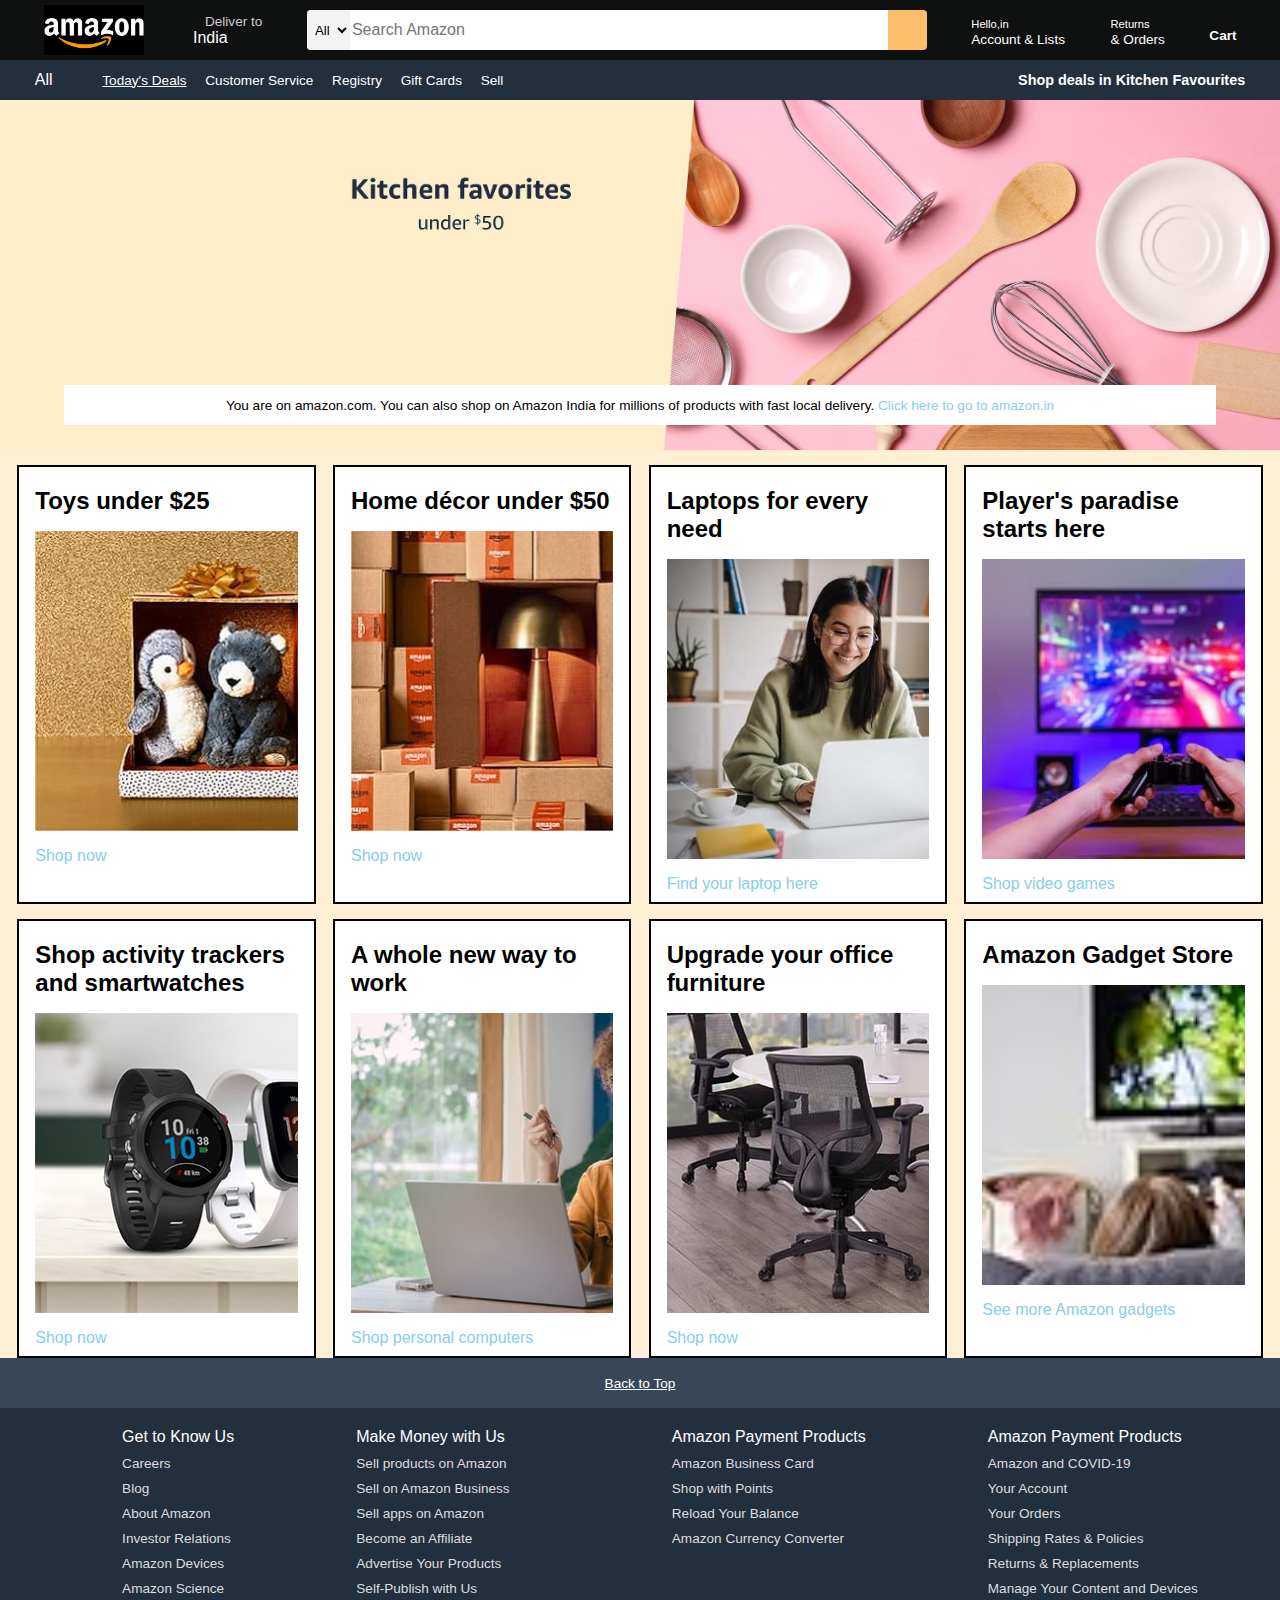
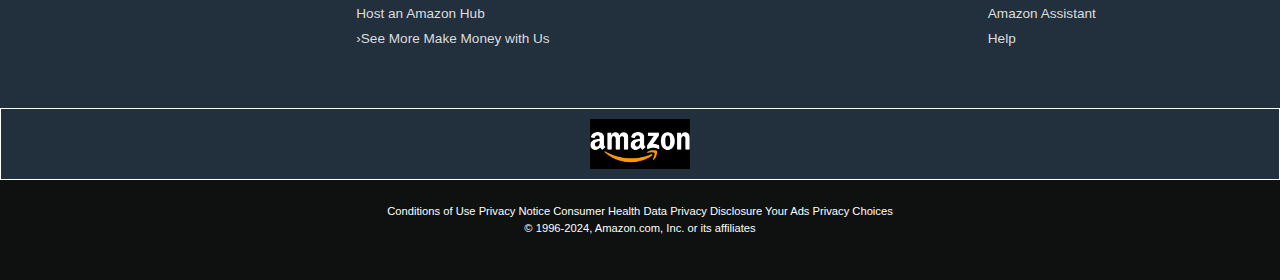
<file: 21121a3220 cse(ds) k sai sarath reddy/index.html>
<!DOCTYPE html>
<html lang="en">
<head>
  <meta charset="UTF-8">
  <meta name="viewport" content="width=device-width, initial-scale=1.0">
  <title>amazon.com</title>
  <link rel="stylesheet" href="https://cdnjs.cloudflare.com/ajax/libs/font-awesome/6.5.2/css/all.min.css" integrity="sha512-SnH5WK+bZxgPHs44uWIX+LLJAJ9/2PkPKZ5QiAj6Ta86w+fsb2TkcmfRyVX3pBnMFcV7oQPJkl9QevSCWr3W6A==" crossorigin="anonymous" referrerpolicy="no-referrer" />
  <link rel="stylesheet" href="style.css">
</head>
<body>
  <header>
    <div class="navbar">
      <div class="nav-logo border">
        <div class="logo"></div>
      </div>
      <div class="nav-adress border">
        <p class="add-first">Deliver to</p>
        <div class="add-icon">
          <i class="fa-solid fa-location-dot"></i>
          <p class="add-sec">India</p>
        </div>
      </div>
      <div class="nav-search">
        <select class="search-select">
          <option>All</option>
        </select>
        <input placeholder="Search Amazon" class="search-input">
        <div class="search-icon">
          <i class="fa-solid fa-magnifying-glass"></i>
        </div>
      </div>
      <div class="nav-signin border">
        <p><span>Hello,in</span></p>
        <p class="nav-sec">Account & Lists</p>
      </div>
      <div class="nav-return border">
        <p><span>Returns</span></p>
        <p class="nav-sec">& Orders</p>
      </div>
      <div class="nav-cart">
        <i class="fa-solid fa-cart-shopping"></i>
        Cart
      </div>
    </div>
    <div class="panel">
      <div class="panel-all">
        <i class="fa-solid fa-bars"></i>
        All
      </div>
      <div class="panel-ops">
        <a href="second.html">Today's Deals</a>
        <p>Customer Service</p>
        <p>Registry</p>
        <p>Gift Cards</p>
        <p>Sell</p>
      </div>
      <div class="panel-deals">
        Shop deals in Kitchen Favourites
      </div>
    </div>
  </header>
  <div class="head">
    <div class="head-msg">
      <p>You are on amazon.com. You can also shop on Amazon India for millions of products with fast local delivery. <a class="head-msg-anc">Click here to go to amazon.in</a></p>
      </div>
  </div>
  <div class="shop-section">
    
    <div class="box1 box" >
        <div class="box-content">
          <h2>Toys under $25</h2>
          <div class="box-img" style="background-image: url('box1.jpg');"></div>
          <p>Shop now</p>
        </div>
    </div>
    <div class="box2 box" >
      <div class="box-content">
        <h2>Home décor under $50</h2>
        <div class="box-img" style="background-image: url('box2.jpg');"></div>
        <p>Shop now</p>
      </div>
    </div>
    <div class="box3 box" >
      <div class="box-content">
        <h2>Laptops for every need</h2>
        <div class="box-img" style="background-image: url('box3.jpg');"></div>
        <p>Find your laptop here</p>
      </div>
    </div>
    <div class="box4 box" >
      <div class="box-content">
        <h2>Player's paradise starts here</h2>
        <div class="box-img" style="background-image: url('box4.jpg');"></div>
        <p>Shop video games</p>
      </div>
    </div>
    <div class="box5 box" >
      <div class="box-content">
        <h2>Shop activity trackers and smartwatches</h2>
        <div class="box-img" style="background-image: url('box5.jpg');"></div>
        <p>Shop now</p>
      </div>
  </div>
  <div class="box6 box" >
    <div class="box-content">
      <h2>A whole new way to work</h2>
      <div class="box-img" style="background-image: url('box6.jpg');"></div>
      <p>Shop personal computers</p>
    </div>
  </div>
  <div class="box7 box" >
    <div class="box-content">
      <h2>Upgrade your office furniture</h2>
      <div class="box-img" style="background-image: url('box7.jpg');"></div>
      <p>Shop now</p>
    </div>
  </div>
  <div class="box8 box" >
    <div class="box-content">
      <h2>Amazon Gadget Store</h2>
      <div class="box-img" style="background-image: url('box8.4.jpg');"></div>
      <p>See more Amazon gadgets</p>
    </div>
  </div>
  </div>
  <footer>
    <div class="foot-panel1">
      <a href="index.html">Back to Top</a>
    </div>
    <div class="foot-panel2">
      <ul>
        <p>Get to Know Us</p>
        <a>Careers</a>
        <a>Blog</a>
        <a>About Amazon</a>
        <a>Investor Relations</a>
        <a>Amazon Devices</a>
        <a>Amazon Science</a>
      </ul>
      <ul>
        <p>Make Money with Us</p>
        <a>Sell products on Amazon</a>
        <a>Sell on Amazon Business</a>
        <a>Sell apps on Amazon</a>
        <a>Become an Affiliate</a>
        <a>Advertise Your Products</a>
        <a>Self-Publish with Us</a>
        <a>Host an Amazon Hub</a>
        <a>›See More Make Money with Us</a>
      </ul>
      <ul>
        <p>Amazon Payment Products</p>
        <a>Amazon Business Card</a>
        <a>Shop with Points</a>
        <a>Reload Your Balance</a>
        <a>Amazon Currency Converter</a>
      </ul>
      <ul>
        <p>Amazon Payment Products</p>
        <a>Amazon and COVID-19</a>
        <a>Your Account</a>
        <a>Your Orders</a>
        <a>Shipping Rates & Policies</a>
        <a>Returns & Replacements</a>
        <a>Manage Your Content and Devices</a>
        <a>Amazon Assistant</a>
        <a>Help</a>
      </ul>
    </div>
    <div class="foot-panel3">
      <div class="logo"></div>
    </div>
    <div class="foot-panel4">
      <div class="pages">
        <a>Conditions of Use</a>
        <a>Privacy Notice</a>
        <a>Consumer Health Data Privacy Disclosure</a>
        <a>Your Ads Privacy Choices</a>
      </div>
      <div class="copyright">
        © 1996-2024, Amazon.com, Inc. or its affiliates
      </div>
    </div>
  </footer>
</body>
</html>
</file>
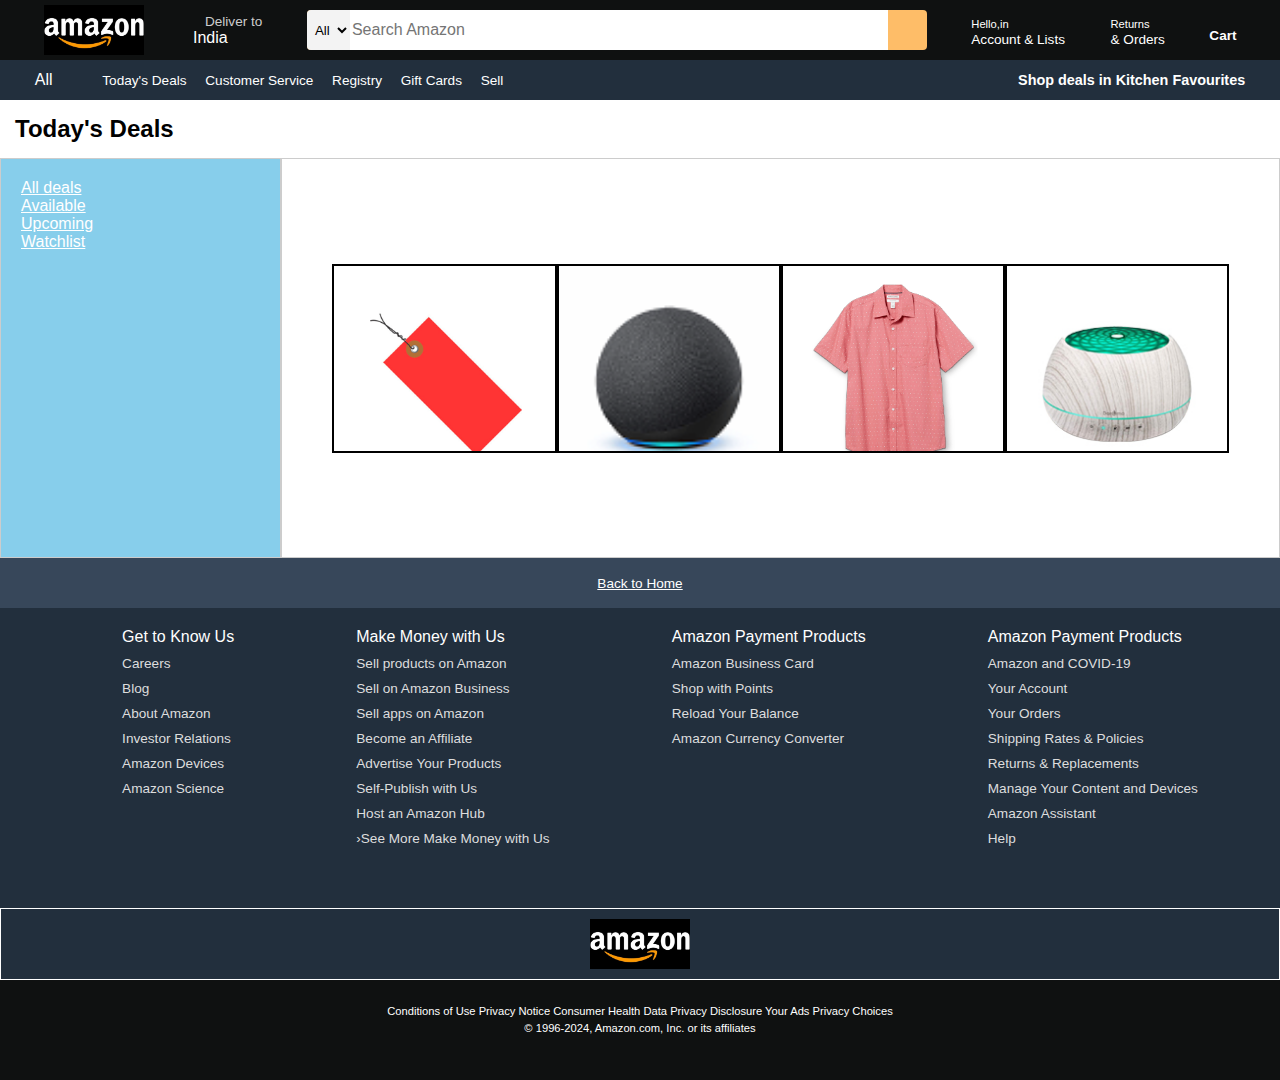
<file: 21121a3220 cse(ds) k sai sarath reddy/second.html>
<!DOCTYPE html>
<html lang="en">
<head>
  <meta charset="UTF-8">
  <meta name="viewport" content="width=device-width, initial-scale=1.0">
  <link rel="stylesheet" href="https://cdnjs.cloudflare.com/ajax/libs/font-awesome/6.5.2/css/all.min.css" integrity="sha512-SnH5WK+bZxgPHs44uWIX+LLJAJ9/2PkPKZ5QiAj6Ta86w+fsb2TkcmfRyVX3pBnMFcV7oQPJkl9QevSCWr3W6A==" crossorigin="anonymous" referrerpolicy="no-referrer" />
  <link rel="stylesheet" href="style.css">
  <title>amazon.com</title>
</head>
<body>
  <header>
    <div class="navbar">
      <div class="nav-logo border">
        <div class="logo"></div>
      </div>
      <div class="nav-adress border">
        <p class="add-first">Deliver to</p>
        <div class="add-icon">
          <i class="fa-solid fa-location-dot"></i>
          <p class="add-sec">India</p>
        </div>
      </div>
      <div class="nav-search">
        <select class="search-select">
          <option>All</option>
        </select>
        <input placeholder="Search Amazon" class="search-input">
        <div class="search-icon">
          <i class="fa-solid fa-magnifying-glass"></i>
        </div>
      </div>
      <div class="nav-signin border">
        <p><span>Hello,in</span></p>
        <p class="nav-sec">Account & Lists</p>
      </div>
      <div class="nav-return border">
        <p><span>Returns</span></p>
        <p class="nav-sec">& Orders</p>
      </div>
      <div class="nav-cart">
        <i class="fa-solid fa-cart-shopping"></i>
        Cart
      </div>
    </div>
    <div class="panel">
      <div class="panel-all">
        <i class="fa-solid fa-bars"></i>
        All
      </div>
      <div class="panel-ops">
        <p>Today's Deals</p>
        <p>Customer Service</p>
        <p>Registry</p>
        <p>Gift Cards</p>
        <p>Sell</p>
      </div>
      <div class="panel-deals">
        Shop deals in Kitchen Favourites
      </div>
    </div>
  </header>
  <div class="todaydeals">
    <h2>Today's Deals</h2>
  </div>
  



  <div class="container">
    <div class="section1">
        <a href="">All deals</a>
        <a href="">Available</a>
        <a href="">Upcoming</a>
        <a href="">Watchlist</a>
    </div>
    <div class="section2">
      <div class="b2ox1 box"></div>
      <div class="b2ox2 box"></div>
      <div class="b2ox3 box"></div>
      <div class="b2ox4 box"></div>
    </div>
  </div>

  <footer>
    <div class="foot-panel1">
      <a href="index.html">Back to Home</a>
    </div>
    <div class="foot-panel2">
      <ul>
        <p>Get to Know Us</p>
        <a>Careers</a>
        <a>Blog</a>
        <a>About Amazon</a>
        <a>Investor Relations</a>
        <a>Amazon Devices</a>
        <a>Amazon Science</a>
      </ul>
      <ul>
        <p>Make Money with Us</p>
        <a>Sell products on Amazon</a>
        <a>Sell on Amazon Business</a>
        <a>Sell apps on Amazon</a>
        <a>Become an Affiliate</a>
        <a>Advertise Your Products</a>
        <a>Self-Publish with Us</a>
        <a>Host an Amazon Hub</a>
        <a>›See More Make Money with Us</a>
      </ul>
      <ul>
        <p>Amazon Payment Products</p>
        <a>Amazon Business Card</a>
        <a>Shop with Points</a>
        <a>Reload Your Balance</a>
        <a>Amazon Currency Converter</a>
      </ul>
      <ul>
        <p>Amazon Payment Products</p>
        <a>Amazon and COVID-19</a>
        <a>Your Account</a>
        <a>Your Orders</a>
        <a>Shipping Rates & Policies</a>
        <a>Returns & Replacements</a>
        <a>Manage Your Content and Devices</a>
        <a>Amazon Assistant</a>
        <a>Help</a>
      </ul>
    </div>
    <div class="foot-panel3">
      <div class="logo"></div>
    </div>
    <div class="foot-panel4">
      <div class="pages">
        <a>Conditions of Use</a>
        <a>Privacy Notice</a>
        <a>Consumer Health Data Privacy Disclosure</a>
        <a>Your Ads Privacy Choices</a>
      </div>
      <div class="copyright">
        © 1996-2024, Amazon.com, Inc. or its affiliates
      </div>
    </div>
  </footer>
  
</body>
</html>
</file>
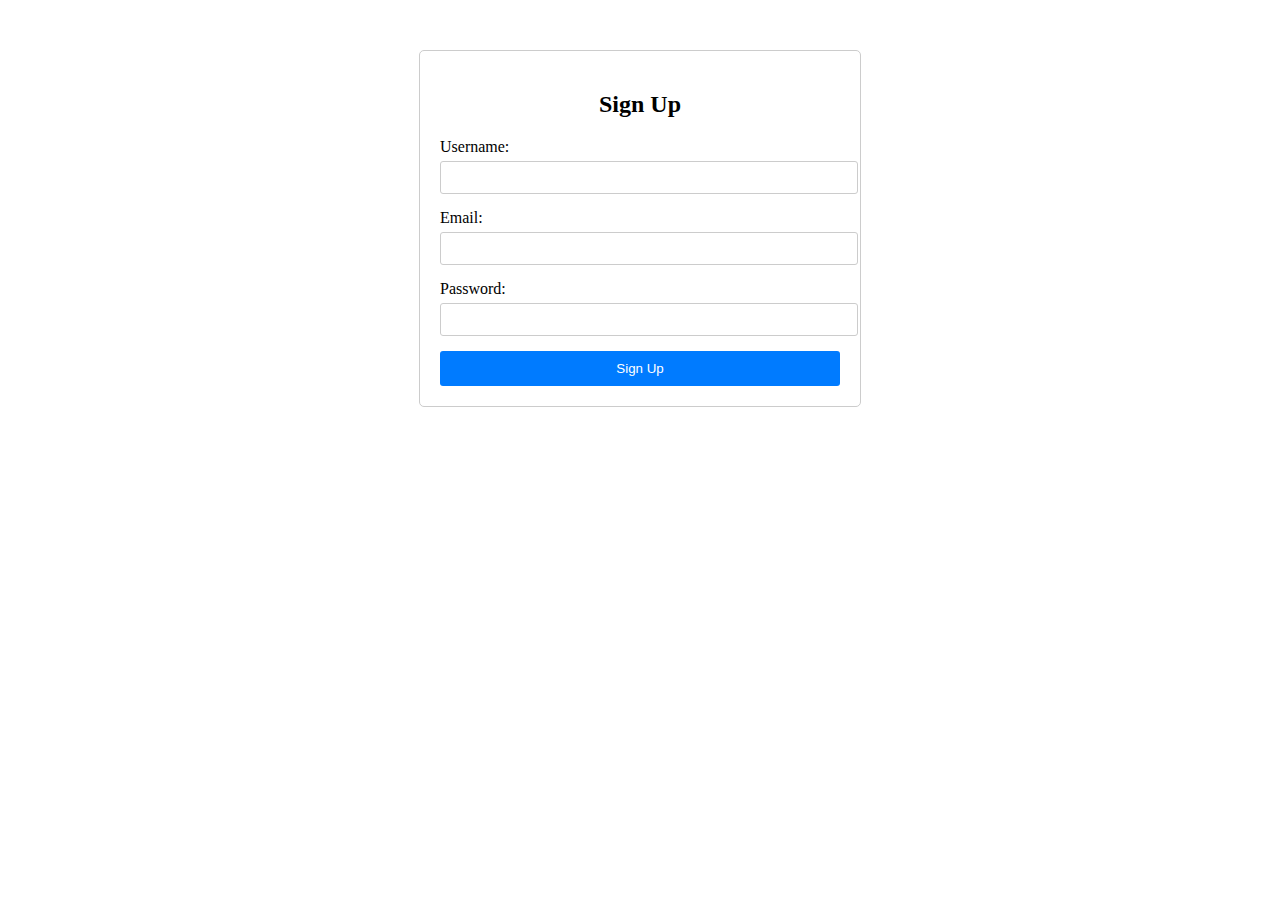
<file: 21121a3220 cse(ds) k sai sarath reddy/signup.html>
<!DOCTYPE html>
<html lang="en">
<head>
    <meta charset="UTF-8">
    <meta name="viewport" content="width=device-width, initial-scale=1.0">
    <title>Amazon Replica - Sign Up</title>
    <link rel="stylesheet" href="styles.css">
</head>
<body>
    <div class="container">
        <form action="index.html  " method="post">
            <h2>Sign Up</h2>
            <div class="input-group">
                <label for="username">Username:</label>
                <input type="text" id="username" name="username" required>
            </div>
            <div class="input-group">
                <label for="email">Email:</label>
                <input type="email" id="email" name="email" required>
            </div>
            <div class="input-group">
                <label for="password">Password:</label>
                <input type="password" id="password" name="password" required>
            </div>
            <button type="submit">Sign Up</button>
        </form>
    </div>
</body>
</html>
</file>
<file: 21121a3220 cse(ds) k sai sarath reddy/style.css>
*{
  margin:0;
  font-family: Arial;
  border: border-box;
}
.navbar{
  height: 60px;
  background-color: #0f1111;
  color: white;
  display: flex;
  align-items: center;
  justify-content: space-evenly;
}
/**navbox1**/
.nav-logo{
  height: 50px;
  width: 100px;

}
.logo{
  background-image: url("logo.jpg");
  height: 50px;
  width: 100px;
  background-size: cover;
}
.border{
  border: 1.5px solid transparent;
}
.border:hover{
  border: 1.5px solid white;
}

/**navbox2**/



.add-first{
  color:#cccccc ;
  font-size: 0.85rem;
  margin-left: 15px;
}
.add-icon{
  display: flex;
  align-items: center;
}

.add-sec{
  font-size: 1rem;
  margin-left: 3px;
}
/**navbox3**/

.nav-search{
  display: flex;
  background-color: #febd68;
  width: 620px;
  height: 40px;
  border-radius: 4px;
  justify-content: space-evenly;
}
.search-select{
  background-color: #f3f3f3;
  width: 50px;
  text-align: center;
  border-top-left-radius: 4px;
  border-bottom-left-radius: 4px;
  border: none;
}
.search-input{
  width: 100%;
  font-size: 1rem;
  border: none;
}
.search-icon{
  width: 45px;
  display: flex;
  justify-content: center;
  align-items: center;
  font-size: 1.2rem;
  color: #0f1111;
}
.nav-search:hover{
  border: 2px solid orange;

}
/**navbox4**/

span{
  font-size: 0.7rem;

}
.nav-sec{
  font-size: 0.85rem;

}

/**navbox6**/

.nav-cart i{
  font-size: 30px;
}
.nav-cart{
  font-size: 0.85rem;
  font-weight: 700;
}

/**panel**/

.panel{
  display: flex;
  height: 40px;
  background-color: #222f3d;
  color: white;
  align-items: center;
  justify-content: space-evenly;
}
.panel-ops p{
  display: inline;
  margin-left: 15px;
}
.panel-ops{
  width: 70%;
  font-size: 0.85rem;

}
.panel-ops a{
  display: inline;
  margin-left: 15px;
  color: white;
}

.panel-deals{
  font-size: 0.9rem;
  font-weight: 700;
}

/** head **/
.head{
  background-image: url("head.jpg");
  height: 350px;
  background-size: cover;
  display: flex;
  align-items: flex-end;
  justify-content: center;
}

.head-msg{
  background-color: white;
  color: black;
  height: 40px;
  display: flex;
  align-items: center;
  justify-content: center;
  font-size: 0.85rem;
  width: 90%;
  margin-bottom: 25px;
}
.head-msg-anc{
  color: skyblue;
}

/**box**/

.shop-section{
  display: flex;
  flex-wrap: wrap ;
  justify-content: space-evenly;
  background-color: papayawhip;
}

.box{
  border: 2px solid black;
  width: 23%;
  height: 400px;
  background-color: white;
  padding: 20px 0px 15px;
  margin-top: 15px;
}
.box-img{
  height: 300px;
  background-size: cover;
  margin-top: 1rem;
  margin-bottom: 1rem;
}
.box-content{
  margin-left: 1rem;
  margin-right: 1rem;
}
.box-content p{
  color: skyblue;
}

/**footer**/

.footer{
  margin-top: 15px;
}

.foot-panel1 a{
  background-color:#37475a ;
  color: white;
  height: 50px;
  display: flex;
  justify-content: center;
  align-items: center;
  font-size:0.85rem;
}

.foot-panel2{
  background-color:#222f3d ;
  color:white ;
  height: 300px;
  display: flex;
  justify-content: space-evenly;

}

ul{
  margin-top: 20px;
}

ul a{
  display: block;
  font-size: 0.85rem;
  margin-top: 10px;
  color:#dddddd ;

}

.foot-panel3{
  background-color: #222f3d;
  color: white;
  border: 0.5px solid white;
  height: 70px;
  display: flex;
  justify-content: center;
  align-items: center;

}

.logo{
  background-image: url("logo.jpg");
  height: 50px;
  width: 100px;
  background-size: cover;
}
.foot-panel4{
  background-color: #0f1111;
  color: white;
  height: 100px;
  font-size: 0.7rem;
  text-align: center;
}
.pages{
  padding-top: 25px;
}
.copyright{
  padding-top: 5px;
}
/**second pagehead**/

.todaydeals{
  padding: 15px;
  font-weight: 700;
}

/**dividing page**/
.container {
  display: flex;
  height: 400px;
}

.section1{
  flex: 20;
  padding: 20px;
  margin-left: 0px;
  border: 1px solid #ccc;
  width: 20%;
  background-color: skyblue;
}
.section1 a{
  color: white;
  display: block;
}
.section2{
  flex: 80;
  display: flex;
  justify-content: center;
  align-items: center;
  padding: 20px;
  margin-left: 0px;
  border: 1px solid #ccc;
}




.container2{
  position: relative;
  display: flex;
  justify-content: space-evenly;
  align-items: center;
  width: 100%;
  height: 100px; /* Adjust height as needed */
}

.background-left, .background-right {
  position: absolute;
  top: 0;
  bottom: 0;
  width: 90%; /* Adjust width as needed */
  background-color: gray; /* Adjust background color as needed */
}

.background-left {
  left: 0;
}

.background-right {
  right: 0;
}

.icon2{
  padding: 10px;
  font-size: 24px;
}

.images{
  display: flex;
  justify-content: space-between;
  align-items: center;
  width: 60px; /* Adjust width as needed */
}

.image1{
  width: 60px; /* Adjust image size as needed */
  height: auto;
  border-radius: 50%;
  background-size: cover;
  background-image: url("image1.png");
}

.image2{
  width: 60px; /* Adjust image size as needed */
  height: auto;
  border-radius: 50%;
  background-size: cover;
  background-image: url("image2.png");
}

b2ox{
  border: 0px solid gray;
  width: 15%;
  height: 400px;
  background-color: white;
  margin-top: 15px;
}

.b2ox1{
  height: 150px;
  background-size: cover;
  margin-top: 1rem;
  margin-bottom: 1rem; 
  background-image: url(image1.png);
}
.b2ox2{
  height: 150px;
  background-size: cover;
  margin-top: 1rem;
  margin-bottom: 1rem; 
  background-image: url(image2.png);
}
.b2ox3{
  height: 150px;
  background-size: cover;
  margin-top: 1rem;
  margin-bottom: 1rem; 
  background-image: url(image3.png);
}
.b2ox4{
  height: 150px;
  background-size: cover;
  margin-top: 1rem;
  margin-bottom: 1rem; 
  background-image: url(image4.jpg);
}
</file>
<file: 21121a3220 cse(ds) k sai sarath reddy/styles.css>
.container {
  max-width: 400px;
  margin: 50px auto;
  padding: 20px;
  border: 1px solid #ccc;
  border-radius: 5px;
}

h2 {
  text-align: center;
}

.input-group {
  margin-bottom: 15px;
}

label {
  display: block;
  margin-bottom: 5px;
}

input[type="text"],
input[type="email"],
input[type="password"] {
  width: 100%;
  padding: 8px;
  border: 1px solid #ccc;
  border-radius: 3px;
}

button {
  width: 100%;
  padding: 10px;
  background-color: #007bff;
  color: #fff;
  border: none;
  border-radius: 3px;
  cursor: pointer;
}

button:hover {
  background-color: #0056b3;
}
</file>
